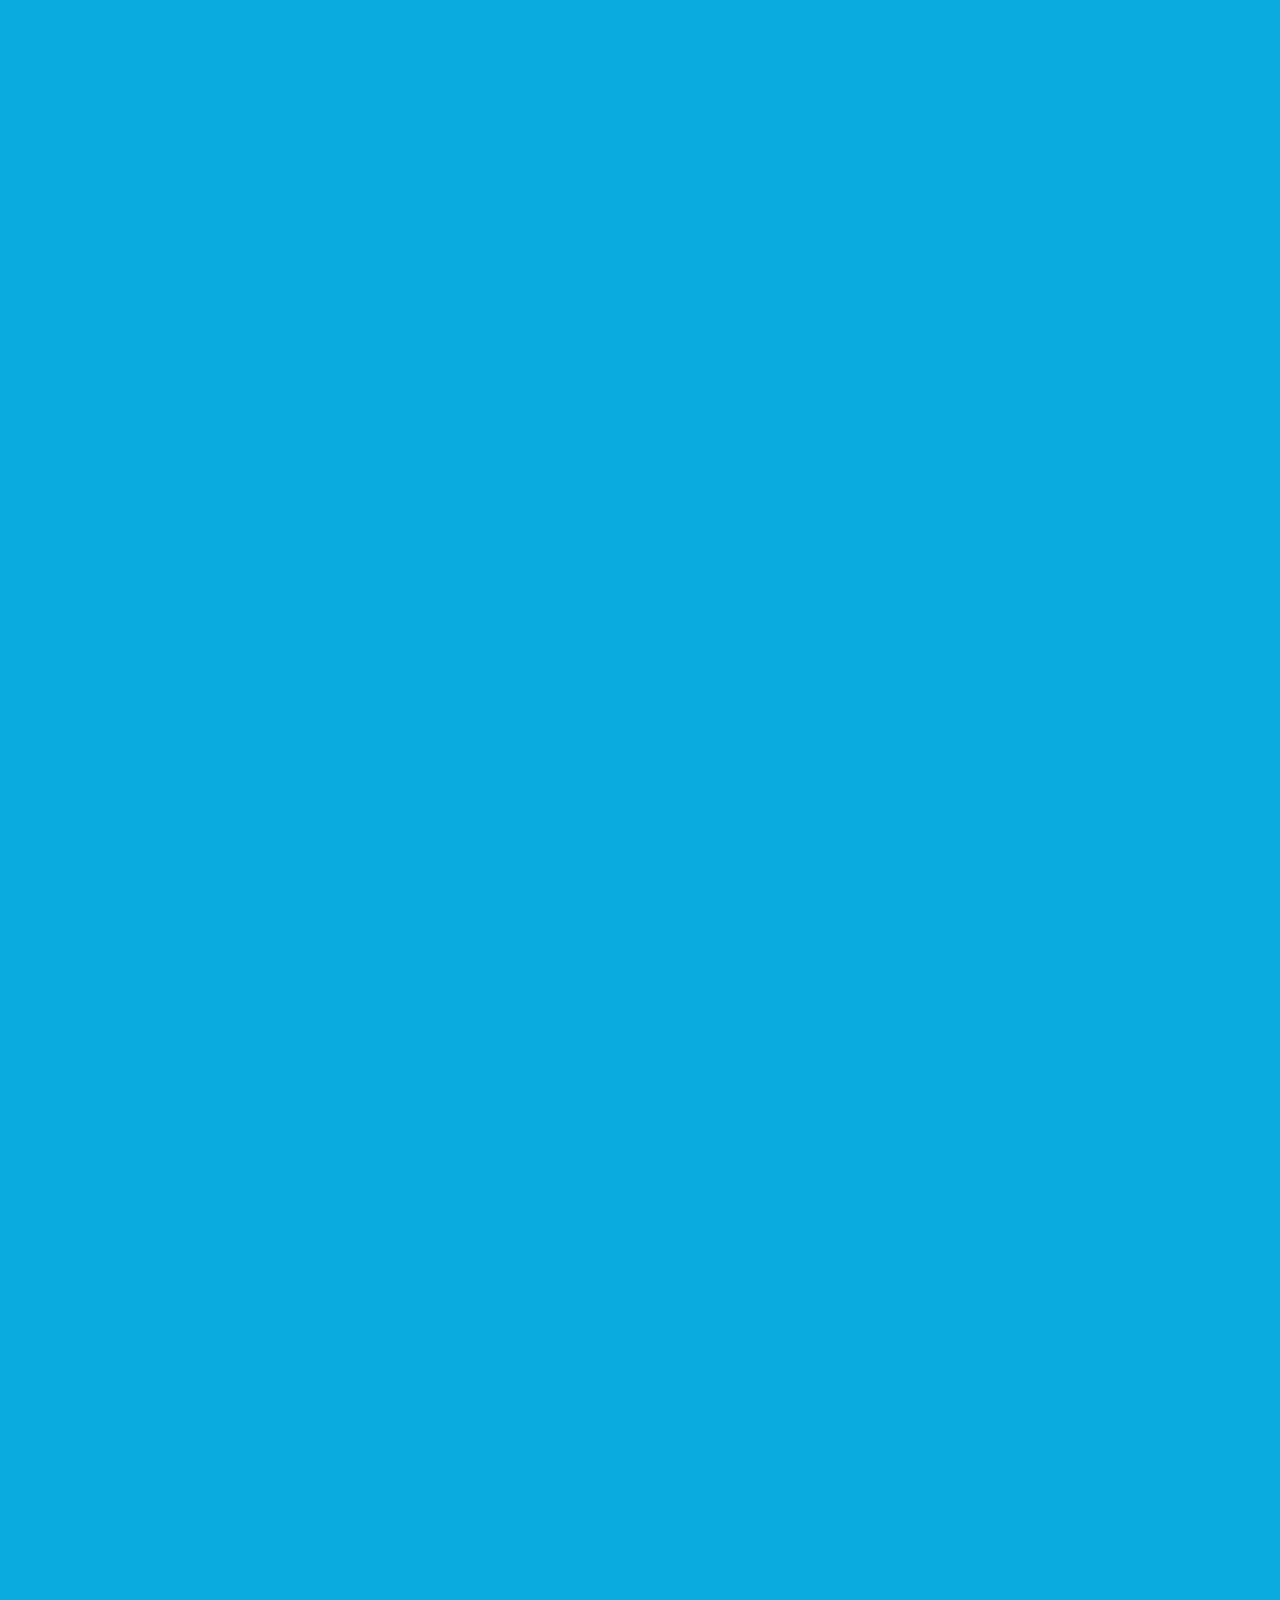
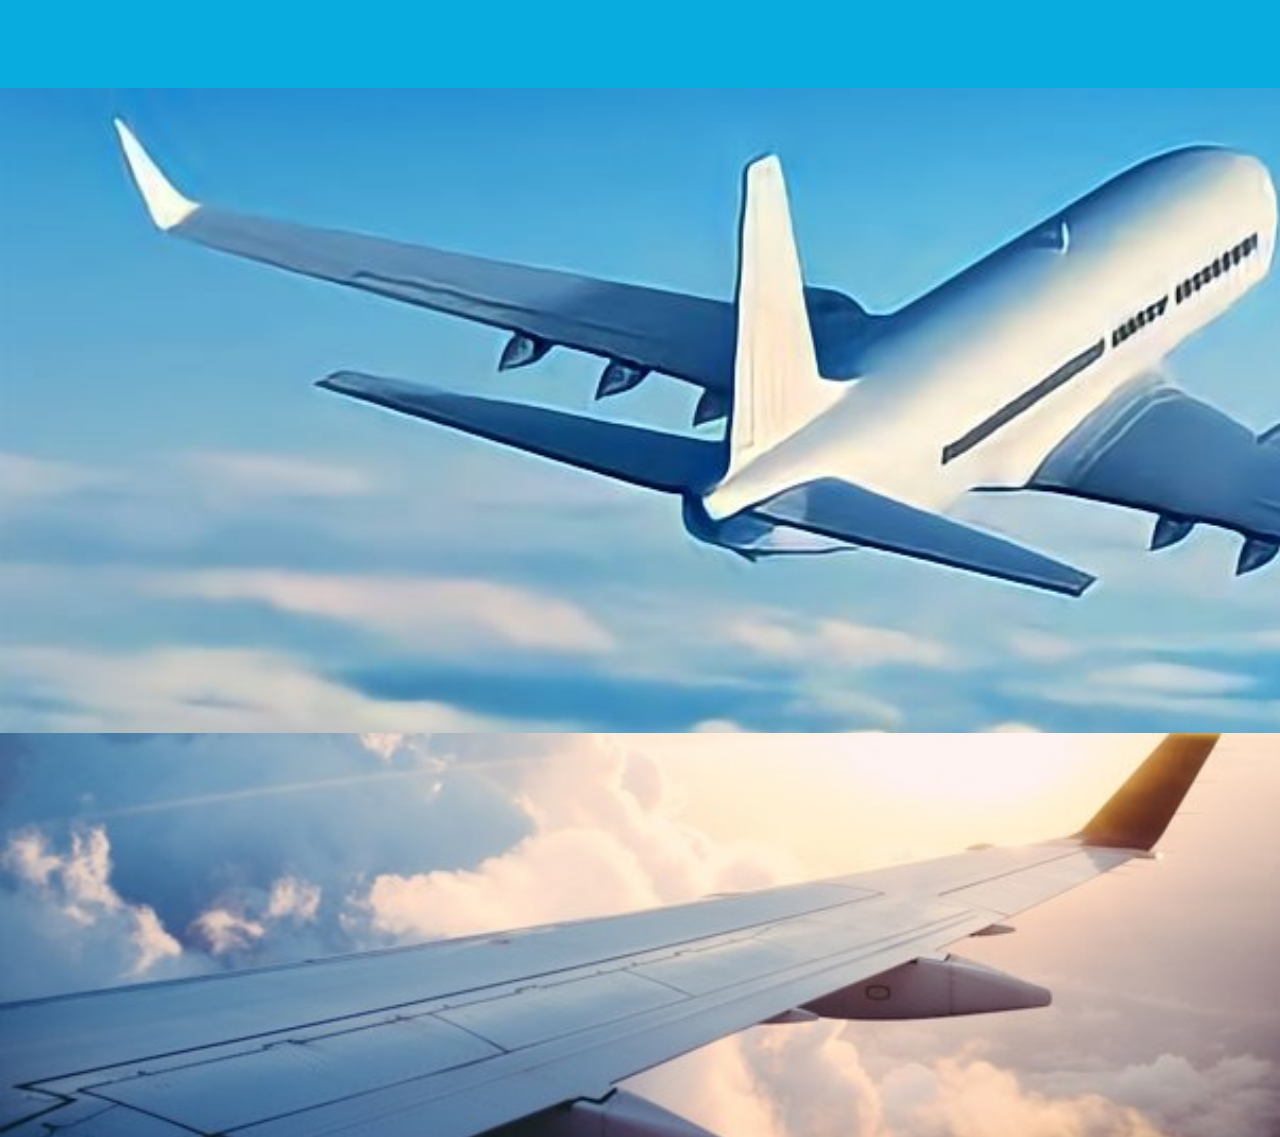
<file: index.html>
<!DOCTYPE html>
<html lang="en">
<head>
    <link rel="stylesheet" href="https://cdnjs.cloudflare.com/ajax/libs/font-awesome/6.0.0/css/all.min.css">
    <link rel="stylesheet" href="style.css">
     <link rel="icon"  href="images/logo.png">
<title>AirTicketBooking</title>

<link rel="stylesheet" href="https://cdnjs.cloudflare.com/ajax/libs/font-awesome/6.5.1/css/all.min.css" integrity="sha512-DTOQO9RWCH3ppGqcWaEA1BIZOC6xxalwEsw9c2QQeAIftl+Vegovlnee1c9QX4TctnWMn13TZye+giMm8e2LwA==" crossorigin="anonymous" referrerpolicy="no-referrer" />
</head>
<body>
<div id="home-menu">
</div>
   
    <header class="header">

        <a href="#" class="logo">
            <img src="images/logo.png" alt="">
        </a>
<div id="topviews" class="topview">
<a href="#home-menu"><img src="images/top-view.png" alt="top Logo"> </div>
      </div>  <nav class="navbar">
            <div id="close" class="fas fa-times">
</div>
<div class="nav_item">
            <a href="#home-menu">Home</a>
            <a href="#book">Ticket Booking</a>
            <a href="#about">About</a>
            <a href="#contact">contact</a>
</div>
</nav>

        <div id="menu" class="fas fa-bars"></div>

    </header>
    <section class="home">

        <div id="homeone" class="content">
        <br><br><br><br><br> 
        <h1 class="title">Ticket <span>to the skies </span>Ready<br> for <span>takeoff!</span></h1>
            <p class="description">Booked my dreams, one click at a time. Ready to fly high</p>
            <a href="#book" class="btn">Book Ticket</a>
        </div>
<br><br><br><br>
        <div class="image">
            <img src="images/home.png" alt="" data-speed="-3" class="move">
        </div>
 <div class="one">
        <div  id="book" class="titleone">
            <h1 style="text-align:center;" class="head">Ticket <span>Booking</span></h1>
           </div>
<div class="book"> 
            <form action="files/loading.html">
                <label for="from">From:</label>
                <select id="from" name="from" required>
                    <option value="">-- Select City --</option> 
                   <option value="1">New Delhi</option>
                    <option value="2">Chennai</option>
                    <option value="3">Tiruchirappalli</option>
                    <option value="4">Madurai</option>
                    <option value="5">Bengaluru</option>
                    <option value="6">Hyderabad</option>
                    <option value="7">Kolkata</option>
                    <option value="8">Udaipur</option>                    
                    <option value="9">Goa</option>
                    <option value="10">Ahmedabad</option>
                    </select>
                <label for="to">To:</label>
                <select id="to" name="to" required>
                   <option value="">-- Select City --</option> 
                    <option value="1">Hyderabad</option>
                    <option value="2">Kolkata</option>
                    <option value="3">Udaipur</option>                    
                    <option value="4">Goa</option>
                    <option value="5">Ahmedabad</option>
 		    <option value="6">New Delhi</option>
                    <option value="7">Chennai</option>
                    <option value="8">Tiruchirappalli</option>
                    <option value="9">Madurai</option>
                    <option value="10">Bengaluru</option>
                    </select>
               <label for="fromDate">From Date</label>
                <input type="date" id="fromDate" name="fromDate" required>

                <label for="returnDate">Return Date</label>
                <input type="date" id="returnDate" name="returnDate">

                <label for="passengers">Passengers:</label>
                <select id="passengers" name="passengers" required>
		    <option value="">-- Select Passenger --</option>               
     		    <option value="1">1 Passenger</option>
                    <option value="2">2 Passengers</option>
                    <option value="3">3 Passengers</option>
                    <option value="4">4 Passenger</option>
                    <option value="5">5 Passengers</option>
                    </select>
             <label for="fees">Special Fares(optional)</label>
             <select id="passengers" name="passengers">
                    <option value="">-- Select (Optional) --</option>
                    <option value="student">Student</option>
                    <option value="Senior Citizen">Senior Citizen</option>
                    <option value="Armed Forces">Armed Forces</option>
                    </select>
              <label for="class">Class:</label>
              <select id="class" name="class" required>
                    <option value="economy">Economy Class</option>
                    <option value="business">Business Class</option>
              </select>
                <label for="Payment">Payment Type</label>
               <select id="payment" name="payment" required>
                    <option value="">-- Select (Optional) --</option>
		    <option value="upi">Upi</option>
                    <option value="card">Card</option>
                    </select>
            <button type="submit">Book Now</button>
		</form></div></div>
    </section>
	<div class="aboutbg">
			<div id="about" class="aboutbc">
			<h3  class="about">About</h3> 
		<div class="aboutp"><br>
			<p>Explore the world with ease! Our online flight ticket booking platform offers a seamless experience for travelers. Discover a vast array of destinations, choose your preferred dates, class, and currency. With user-friendly features, including passenger selection and transparent pricing, booking your flight is quick and hassle-free. Enjoy the convenience of secure payments and embark on your journey stress-free Whether it's business or leisure, our platform ensures a smooth and reliable process.Fly confidently with our online flight ticket service, where your travel dreams take flight with just a click!</p> 
    </div>
		<div class="abouth"> <br><br>
			<h2>Future of my Website</h2>
			<dl><dd>Online Travel Agencies</dd>
			<dd>Airline Websites</dd>
			<dd>Payment Options</dd>
	</ul>
		</div>
	</div>
		<div class="contactbg">
		<div id="contact" class="contact">
		<div class="textline">
	<b><h2 class="headcon">Contact Us</h2></b>
			<p class="pcon">No,6 Jaleel Palace,3rd Floor, Mani Road,teynampet, Chennai-6000018</p>
			<p class="pcon">Phone:<a href="tel:986543210">+91 9876543210</a></p>
			<p class="pcon">Email:<a href="mailto:bookticket@air.com">Bookticket@air.com</a></p></b>
	 b><h2 class="headcon">Useful Link</h2></b>
			<p class="pcon">Privacy Policy</p>
			<p class="pcon">Terms And Condition</p>
			<p class="pcon">Refunds And Cancellatins</p>
			<p class="pcon">&copy 2024 Book Ticket. All rights reserved.</p>
			<p class="pcon">Contact: bookticket@air.com</p></b>

			<table>
			<tr><td>
			<a href="https://www.instagram.com/its._.siva/"><img src="images/insta-logo.png" alt="insta Logo" class="instalogo"></a>
		</td><td><a href="https://www.linkedin.com/in/Sivachandran-M/"><img src="images/linked-logo.png" alt="instaLogo" class="linkedlogo"></a></td></dd>
			</td></tr>		
</div>
	</div>
</div>
<script src="https://cdnjs.cloudflare.com/ajax/libs/gsap/3.5.1/gsap.min.js"></script>
<script src="script.js"></script>
</body>
</html/>
</file>
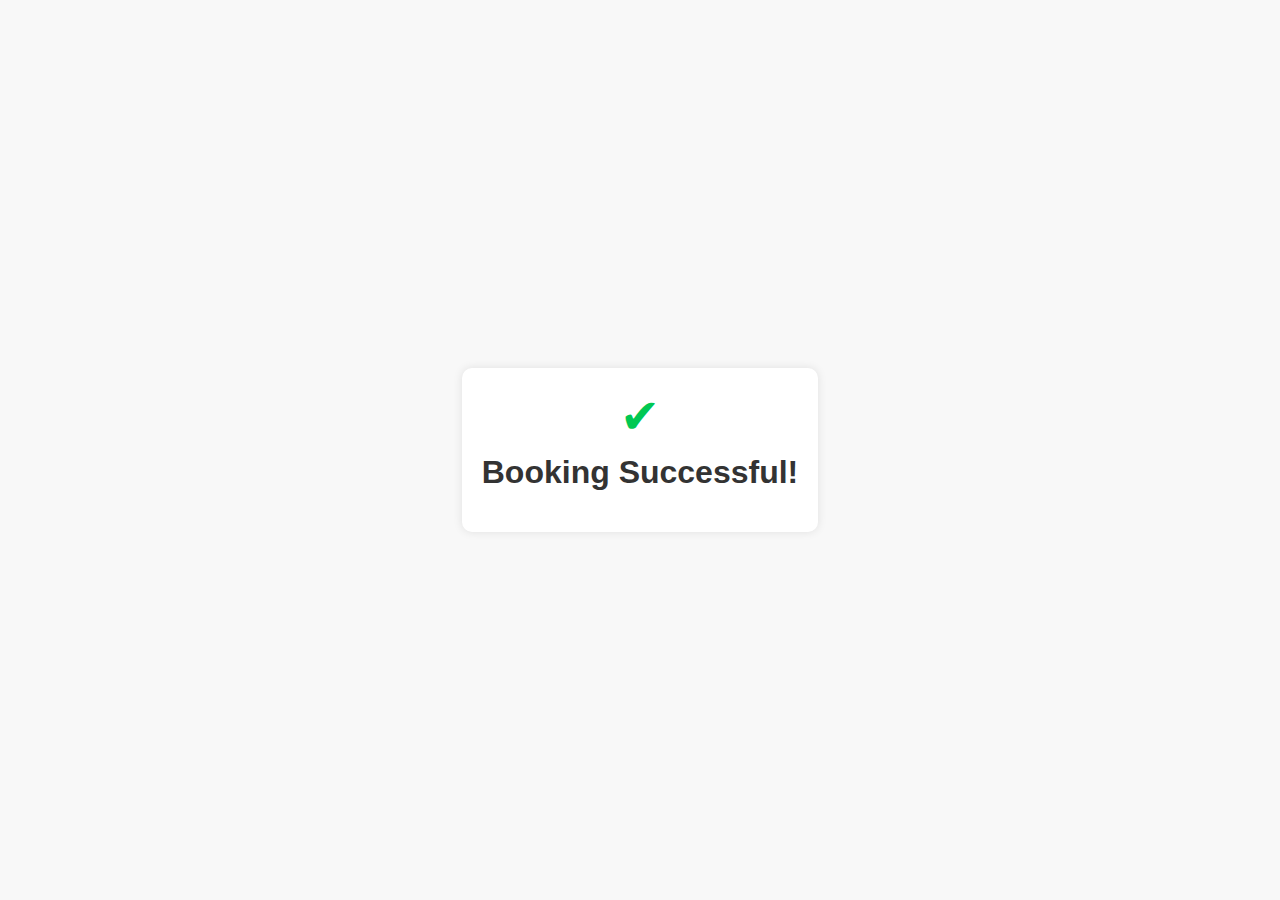
<file: files/booking.html>
<!DOCTYPE html>
<html lang="en">
<head>
    <meta charset="UTF-8">
    <meta name="viewport" content="width=device-width, initial-scale=1.0">
    <style>
        body {
            font-family: 'Arial', sans-serif;
            background-color: #f8f8f8;
            margin: 0;
            padding: 0;
            display: flex;
            align-items: center;
            justify-content: center;
            height: 100vh;
        }

        .container {
            text-align: center;
            padding: 20px;
            background-color: #ffffff;
            box-shadow: 0 0 10px rgba(0, 0, 0, 0.1);
            border-radius: 10px;
        }

        .success-icon {
            font-size: 48px;
            color: #00C853; /* Green color */
        }

        h1 {
            color: #333;
            margin-top: 10px;
        }
    </style>
    <title>Booking </title>
</head>
<body>
    <div class="container">
        <div class="success-icon">&#10004;</div>
        <h1>Booking Successful!</h1>
    </div>
</body>
</html>
</file>
<file: style.css>
@import url('https://fonts.googleapis.com/css2?family=Nunito:wght@200;300;400;600;700&display=swap');

*{
  font-family: 'Nunito',sans-serif;
  margin: 0; padding: 0;
  box-sizing: border-box;
  text-decoration: none;
  text-transform: capitalize;
  transition: .2s linear;
}

html{
  font-size: 62.5%;
}

section{
  padding: 2rem 9%;
}

/* header */

.header{
  position: fixed;
  top: 0; left: 0; right: 0;
  display: flex;
  align-items: center;
  justify-content: space-between;
  padding: 2rem 9%;
  z-index: 2;
}

.header .logo img{
  height: 6rem;
}
.header .navbar #close {
  display: none;
  position: absolute;
  top: 4rem;
  right: 2rem;
  cursor: pointer;
  font-size: 13rem;
}

.header .navbar a{
  font-size: 2rem;
  margin-right:30px;
  color: #f7f5f5;
}

.header .navbar a:hover{
  color: #0775b5;
}

.header #menu{
  display: none;
  cursor: pointer;
  font-size: 2.5rem;
  color: #fff;
}

/* ends */

/* home */

.home{
  display: flex;
  flex-wrap: wrap;
  gap: 1.5rem;
  min-height: 100vh;
  align-items: center;
  justify-content: center;
  background: #09acde;
}

.home .content{
  flex: 1 1 40rem;
  padding-top: 6.5rem;
}

.home .content .title{
  font-size: 6rem;
  color: #fff;
  text-transform: uppercase;
}

.home .content .title span{
  text-transform: uppercase;
  color: #0784ad;
}

.home .content .description{
  font-size: 2rem;
  font-weight: lighter;
  line-height: 1.8;
  padding: 1rem 0;
  color: #fff;
}

.home .content .btn{
  margin-top: 1rem;
  display: inline-block;
  padding: .9rem 3rem;
  font-size: 1.7rem;
  color: #fff;
  background:#0784ad;
  cursor: pointer;
}

.home .content .btn:hover{
  letter-spacing: .2rem;
}

.home .image{
  flex: 1 1 40rem;
} 

.home .image img{
  width: 100%;
}

/* end */

@media (max-width:991px){
  html{
    font-size: 55%;
  }

  .header{
    padding: 2rem;
  }

  section{
    padding: 2rem;
  }

}

@media (max-width:768px){

  .header #menu{
    display: inline-block;
  }

  .header .navbar{
    position: fixed;
    top: 0; right: -105%;
    width: 30rem;
    background: rgba(255,255,255,0.2);
    backdrop-filter: blur(50px);
    transition: .5s;
    height: 100%;
    display: flex;
    flex-flow: column;
    justify-content: center;
    z-index: 1200;
  }

  .header .navbar #close{
    display: block;
  }

  .header .navbar a{
    display: block;
    margin: 1rem 0;
    text-align: center;
    font-size: 3rem;
  }

  .home .content{
    padding-top: 9.5rem;
  }

  .home .image img{
    width: 368px;
  } 

  .home .content .title{
    font-size: 4rem;
  }

  .home .content .description{
    font-size: 1.6rem;
  }

}

@media (max-width:450px){
  html{
    font-size: 50%;
  }
}

.home {
    text-align: center;
paddig-left:100px;   
}
.home .titleone{
  flex: 1 1 40rem;
  padding-top: 6.5rem;
margin-top: 120px;
text-align:center;
}

.home .titleone .head{
  font-size: 6rem;
  color: #fff;
  text-transform: uppercase;
text-align:center;
}

.home .titleone .head span{
  text-transform: uppercase;
  color: #0784ad;
}
.topview {
position: fixed;
  bottom: 10px;
  right: 10px;
}

.topview img {
  width: 40px;
 height: auto;
}

.book {
    max-width:450px; 
    text-align:center;
   }


label {
    display: block;
    margin-bottom: 8px;
    color:#0784ad;
    font-size:25px;
}

input,
select {
    width: 100%;
    padding: 10px;
    margin-bottom: 16px;
    box-sizing: border-box;
    border: 1px solid #ccc;
    border-radius: 4px;
}

button {
    background-color: #3498db;
    color: #fff;
    padding: 10px 20px;
    border: none;
    border-radius: 4px;
    cursor: pointer;
    font-size: 16px;
}

button:hover {
    background-color: #2184b8;
}
.aboutbg {
  background: url(images/aboutbg.jpg);
   background-repeat: no-repeat;
  background-size: cover;   
}

.aboutbc{
text-color:black;
}
.aboutbc .about{
text-shadow: 2px 2px 5px black; 
font-family: "Times New Roman", Times, serif;  
font-size:30px;
text-align:center;
color:#0298f5;
padding-top:130px;
}
.aboutbc .aboutp{
        font-style: oblique;
	font-size:20px;
	color:black;
	padding-bottom:20px;
	text-align:center;
}   

.aboutbc .abouth{
	font-size:20px;
	color:black;
	padding-bottom:130px;
	text-align:left;
        padding-left:150px;
}   
.aboutbc .abouth dd{
padding-left:500px;
font-style: small-caps;
}
.aboutbc .abouth h2{
padding-left:-110px;
font-family: "Times New Roman", Times, serif;  
color:#0298f5;
text-shadow: 2px 2px 5px #252529; 
}
.contactbg {
  background: url(images/conbg.png);  
  background-repeat: no-repeat;       
  background-size: cover;             
  padding-bottom: 40px;               
}

.contact{
padding-bottom:40px;
}

.headcon{
font-family: "Times New Roman", Times, serif;  
 text-align:center;
color:black;
font-size:25px;
}
.pcon{
font-style:bold;
font-size:15px;
text-align:center;
}

a:link{
color:black
}

a:hover{
color:blue
}

a:active{
color:yellow
}

.instalogo{
  width: 70px;
 height: auto;
display:block;
 margin-left:auto;
 margin-right:auto;
}
.linkedlogo{
width: 90px;
 height: auto;
display:block;
 margin-left:auto;
 margin-right:auto;
}
table {
    margin: 0 auto; /* This centers the table horizontally within its container */
}
</file>
